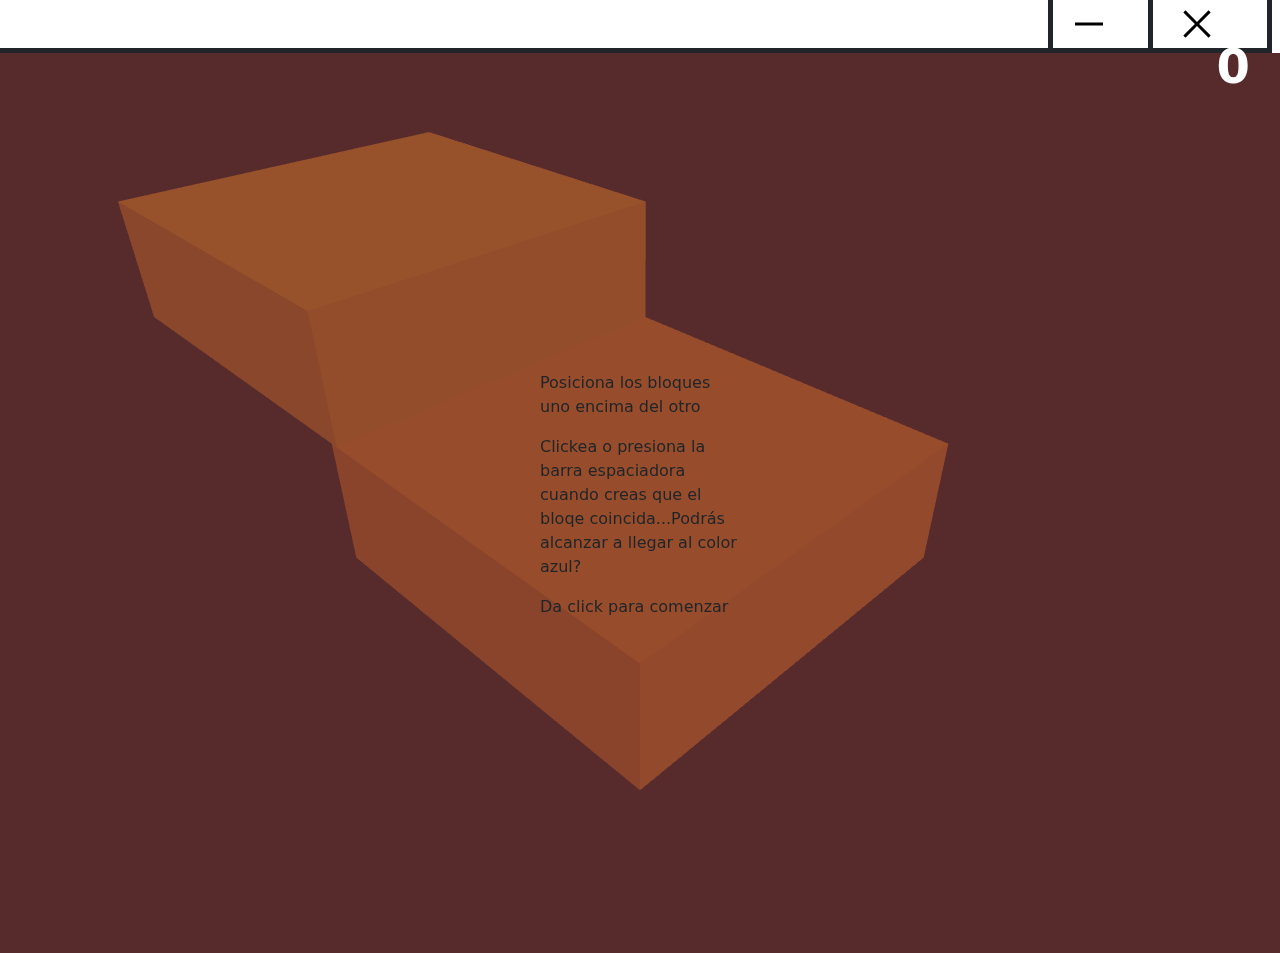
<file: PROYECTO-FINAL-PROGRAMACIÓN/contenedores/BLOQUES/index.html>
<!DOCTYPE html>
<html lang="es">
<head>
    <meta charset="UTF-8">
    <meta http-equiv="X-UA-Compatible" content="IE=edge">
    <meta name="viewport" content="width=device-width, initial-scale=1.0">
    <link rel="stylesheet" href="CSS/estilos.css">
    <title>CUBOS</title>
    <link rel="stylesheet" href="/css/bootstrap.min.css">
    <link rel="stylesheet" href="/css/estilos.css">
</head>
<body id="Cubos_pagina">
  <div class="row justify-content-end navegador caja me-2 border-bottom border-end border-5 border-dark">
    <div class="col-1">

    </div>
    <div class="col-1 caja me-2 border-start border-end border-5 border-dark">
        <a href="/index.html">
            <img src="/img/Recursos_icons/remove_FILL0_wght400_GRAD0_opsz48.svg" class="img-fluid" alt="">
        </a>
    </div>
    <div class="col-1">
            <a href="/index.html">
                <img src="/img/Recursos_icons/close_FILL0_wght400_GRAD0_opsz48.svg" class="img-fluid im" alt="Boton_Salida">
            </a>
    </div>
</div>

    <div id="instructions">
        <div class="content">
          <p>Posiciona los bloques uno encima del otro</p>
          <p>Clickea o presiona la barra espaciadora cuando creas que el bloqe coincida...Podrás alcanzar a llegar al color azul?</p>
          <p>Da click para comenzar</p>
        </div>
      </div>
      <div id="results">
        <div class="content">
          <p>El bloque cayó!...perdiste</p>
          <p>Presiona R para volver a comenzar</p>
          
        </div>
      </div>
      <div id="score">0</div>
      
    <script src="/js/bootstrap.bundle.min.js"></script>
    <script src="JS/three.js"></script>
    <script src="JS/cannon.min.js"></script>
    <script src="JS/java.js"></script>
</body>
</html>
</file>
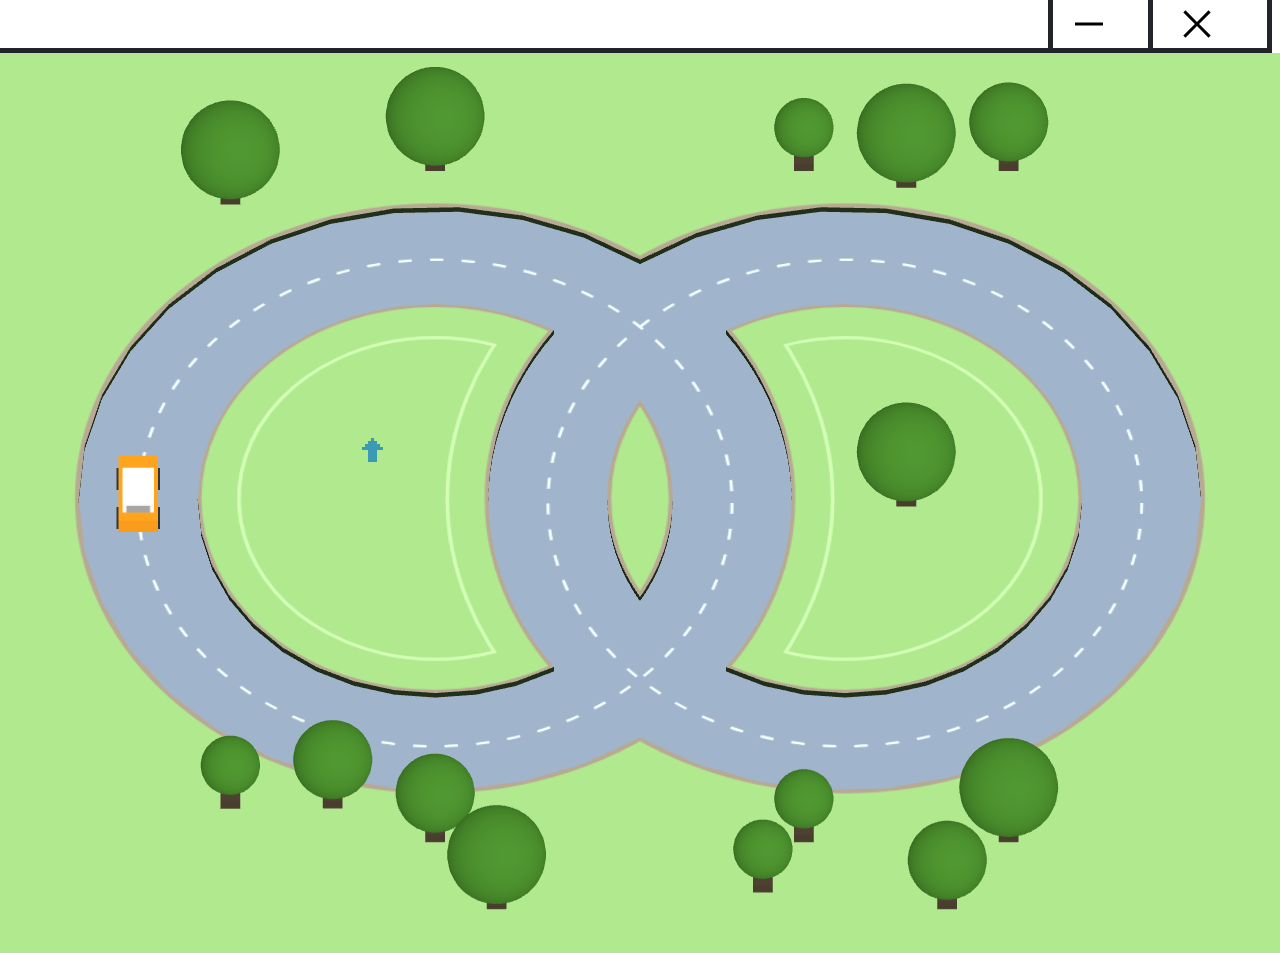
<file: PROYECTO-FINAL-PROGRAMACIÓN/contenedores/CARROS/index.html>
<!DOCTYPE html>
<html lang="es">

<head>
    <meta charset="UTF-8">
    <meta http-equiv="X-UA-Compatible" content="IE=edge">
    <meta name="viewport" content="width=device-width, initial-scale=1.0">
    <link rel="stylesheet" href="CSS/estilos.css">
    <title>Document</title>
    <link rel="stylesheet" href="/css/bootstrap.min.css">
    <link rel="stylesheet" href="/css/estilos.css">
</head>

<body id="carro_pagina">
    <div class="row justify-content-end navegador caja me-2 border-bottom border-end border-5 border-dark">
        <div class="col-1">

        </div>
        <div class="col-1 caja me-2 border-start border-end border-5 border-dark">
            <a href="/index.html">
                <img src="/img/Recursos_icons/remove_FILL0_wght400_GRAD0_opsz48.svg" class="img-fluid" alt="">
            </a>
        </div>
        <div class="col-1">
                <a href="/index.html">
                    <img src="/img/Recursos_icons/close_FILL0_wght400_GRAD0_opsz48.svg" class="img-fluid im" alt="Boton_Salida">
                </a>
        </div>
    </div>
    <div id="score">↑</div>

    <div id="controls">
        <div id="buttons">
            <button id="accelerate">
                <svg width="30" height="30" viewBox="0 0 10 10">
                    <g transform="rotate(0, 5,5)">
                        <path d="M5,4 L7,6 L3,6 L5,4" />
                    </g>
                </svg>
            </button>
            <button id="decelerate">
                <svg width="30" height="30" viewBox="0 0 10 10">
                    <g transform="rotate(180, 5,5)">
                        <path d="M5,4 L7,6 L3,6 L5,4" />
                    </g>
                </svg>
            </button>
        </div>
        <div id="instructions">
            Presiona flecha arriba para acelerar y flecha abajo para reducir la velocidad
        </div>
    </div>

    <div id="results">
        <div class="content">
            <h1>Chocaste con otro carro</h1>
            <p>Presiona R para volver a comenzar</p>
        </div>
    </div>

    <a id="youtube-main" class="youtube" target="_blank" href="https://youtu.be/JhgBwJn1bQw">
        <span>Learn Three.js</span>
    </a>

    <script src="/js/bootstrap.bundle.min.js"></script>
    <script src="JS/three.js"></script>
    <script src="JS/java.js"></script>
</body>

</html>
</file>
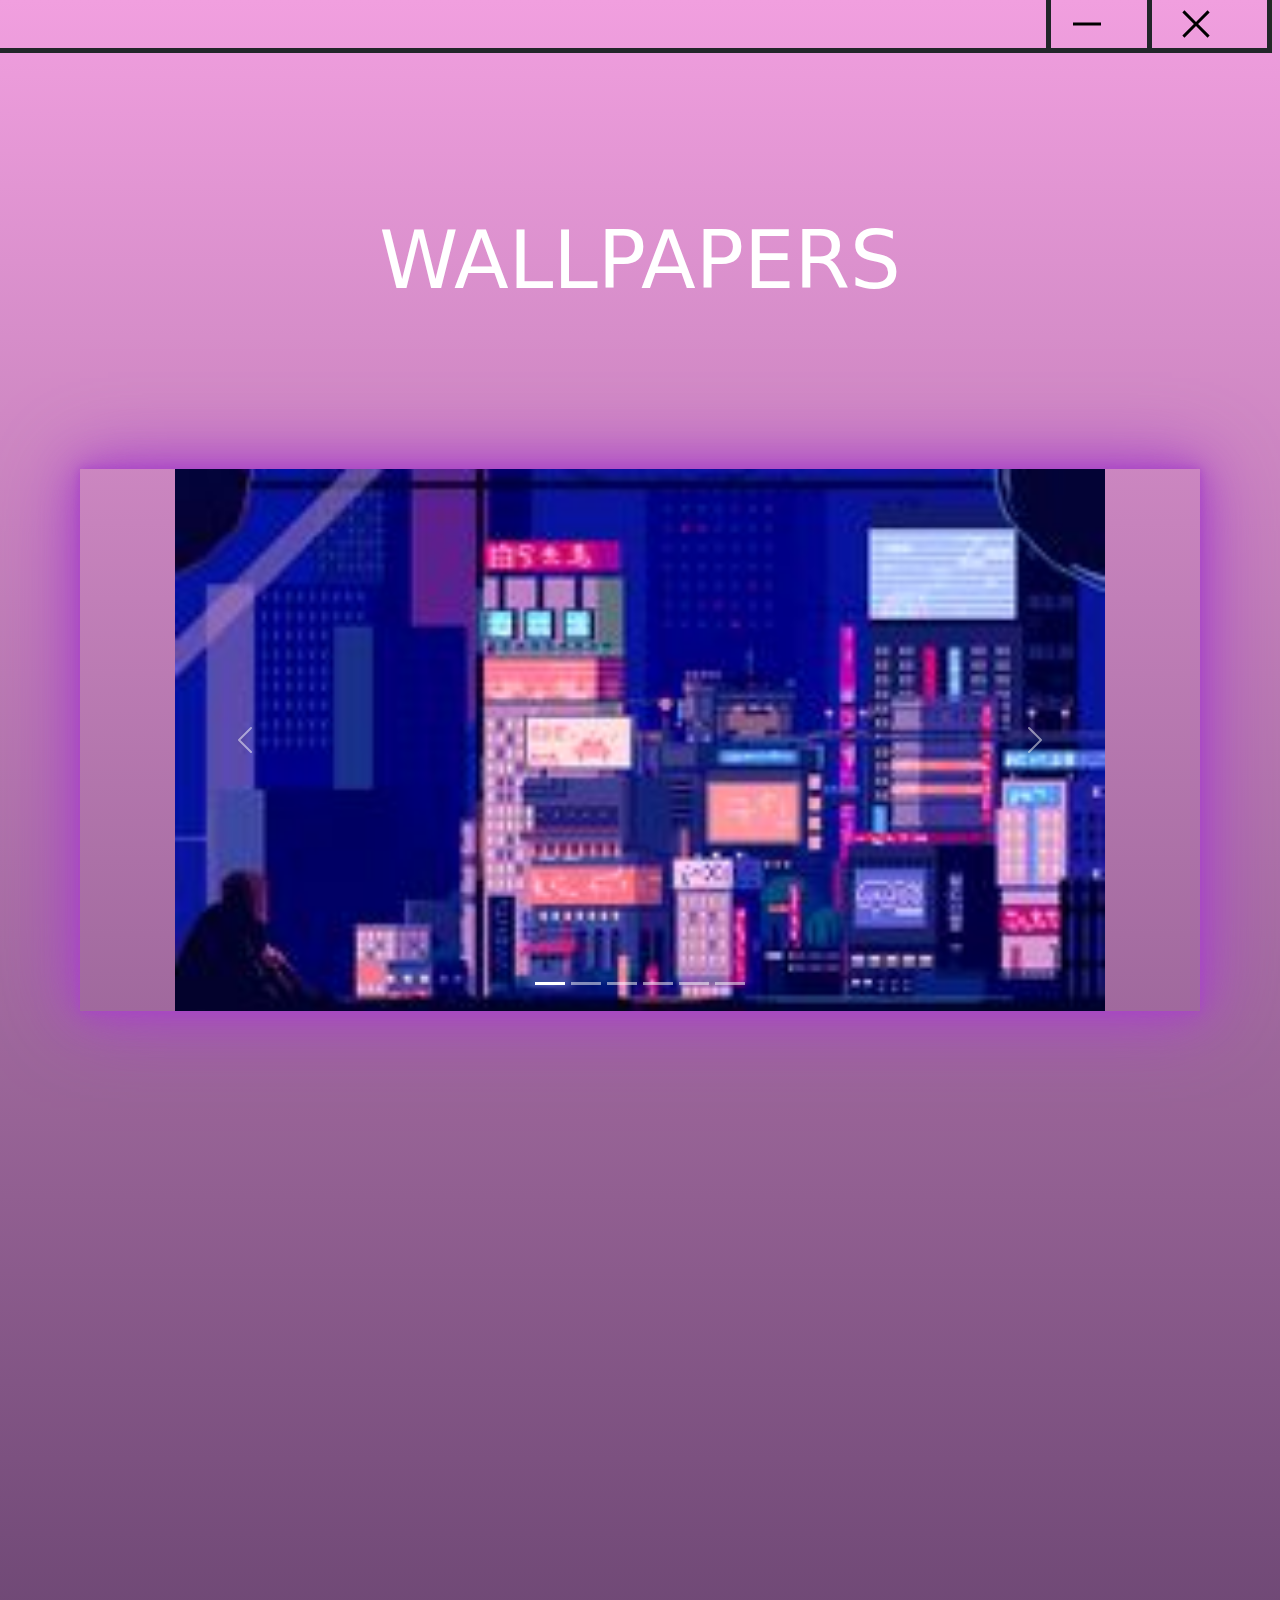
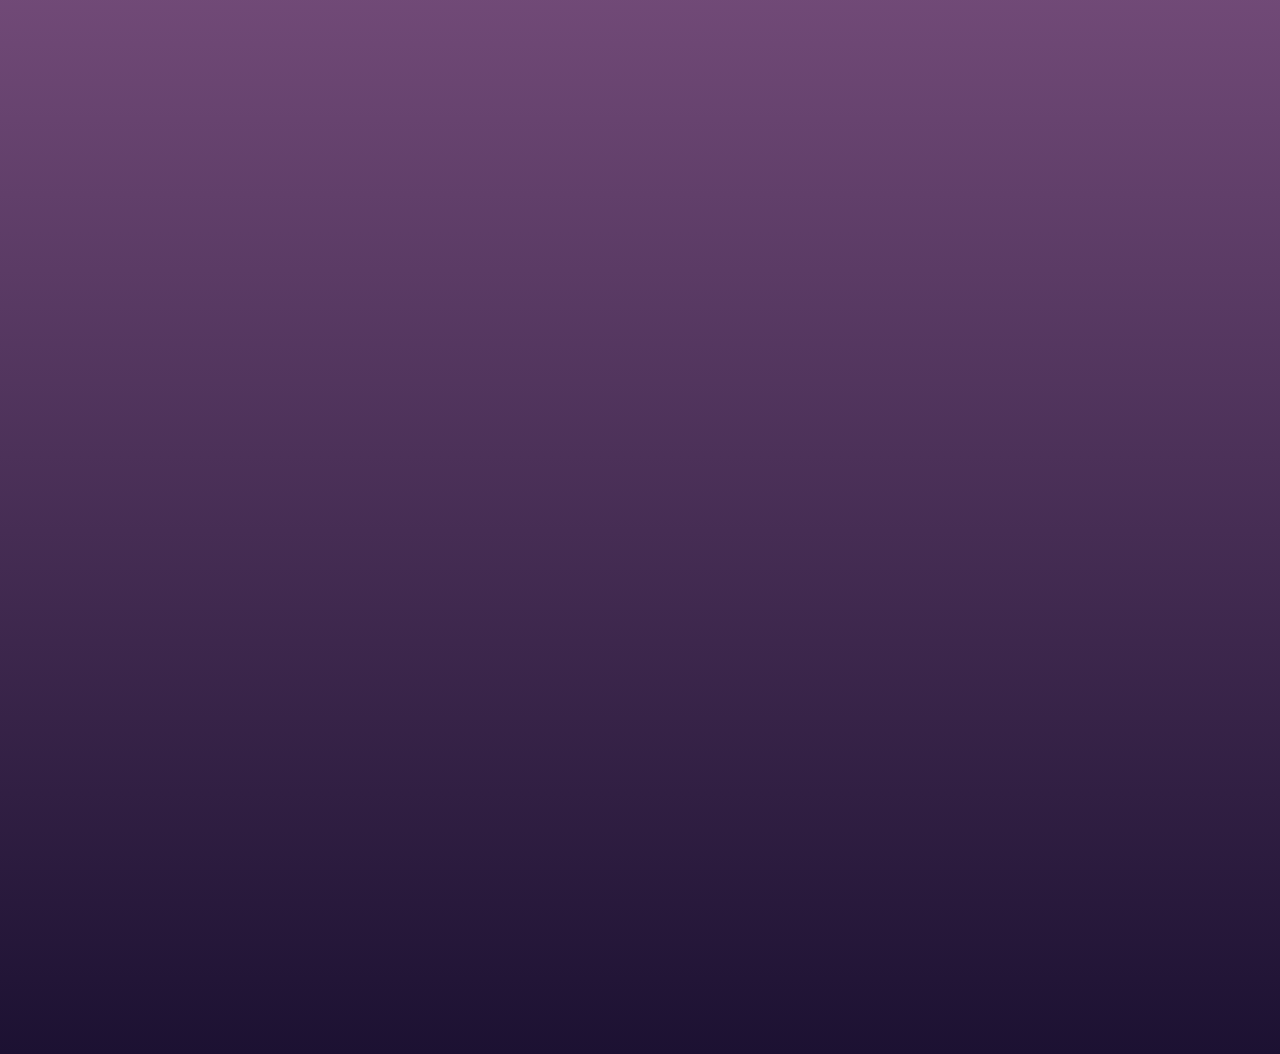
<file: Ilustracion.html>
<!DOCTYPE html>
<html lang="en">
<head>
    <meta charset="UTF-8">
    <meta http-equiv="X-UA-Compatible" content="IE=edge">
    <meta name="viewport" content="width=device-width, initial-scale=1.0">
    <title>Ilustracion</title>
    <link rel="stylesheet" href="/css/bootstrap.min.css">
    <link rel="stylesheet" href="/css/estilos.css">
    <script src="/js/scrollreveal.js"></script>
</head>
<body id="Ilustracion_pagina">
    <header class="cotainer_ilustracion">
        <div class="row justify-content-end navegador_ilustracion caja me-2 border-bottom border-end border-5 border-dark">
            <div class="col-1">
    
            </div>
            <div class="col-1 caja me-2 border-start border-end border-5 border-dark">
                <a href="/index.html">
                    <img src="/img/Recursos_icons/remove_FILL0_wght400_GRAD0_opsz48.svg" class="img-fluid" alt="">
                </a>
            </div>
            <div class="col-1">
                    <a href="/index.html">
                        <img src="/img/Recursos_icons/close_FILL0_wght400_GRAD0_opsz48.svg" class="img-fluid im" alt="Boton_Salida">
                    </a>
            </div>
        </div>
    </header>
    <section class="Titulo_ilustraciones">
      <h2 class="text-center display-1">WALLPAPERS</h2>
    </section>
    <section class="Seccion_ilustraciones">
      <!-- Carrusel -->
      <div class="row justify-content-sm-center justify-content-md-around justify-content-lg-around">
        <div class="col-12 col-sm-10 col-md-10 col-lg-10">
          <div id="carousel_ilustraciones" class="carousel slide" data-bs-ride="carousel">
            <ol class="carousel-indicators">
              <li data-bs-target="#carousel_ilustraciones" data-bs-slide-to="0" class="active" aria-current="true" aria-label="First slide"></li>
              <li data-bs-target="#carousel_ilustraciones" data-bs-slide-to="1" aria-label="Second slide"></li>
              <li data-bs-target="#carousel_ilustraciones" data-bs-slide-to="2" aria-label="Third slide"></li>
              <li data-bs-target="#carousel_ilustraciones" data-bs-slide-to="3" aria-label="Four slide"></li>
              <li data-bs-target="#carousel_ilustraciones" data-bs-slide-to="4" aria-label="Five slide"></li>
              <li data-bs-target="#carousel_ilustraciones" data-bs-slide-to="5" aria-label="Six slide"></li>
            </ol>
            <div class="carousel-inner" role="listbox">
              <div class="carousel-item active">
                <img src="/img/Recirsos_pixelart/1.jpg" class="w-100 d-block" alt="First slide">
              </div>
              <div class="carousel-item">
                <img src="/img/Recirsos_pixelart/185087718.webp" class="w-100 d-block" alt="Second slide">
              </div>
              <div class="carousel-item">
                <img src="/img/Recirsos_pixelart/2.jpg" class="w-100 d-block" alt="Third slide">
              </div>
              <div class="carousel-item">
                <img src="/img/Recirsos_pixelart/3.jpg" class="w-100 d-block" alt="Four slide">
              </div>
              <div class="carousel-item">
                <img src="/img/Recirsos_pixelart/360_F_513537371_Bufif8obn8wgz3uyons2o3oyinw1tiia.jpg" class="w-100 d-block" alt="Five slide">
              </div>
              <div class="carousel-item">
                <img src="/img/Recirsos_pixelart/200360705-Street-In-A-Cyberpunk-City-Space-Wallpaper-Scene-Of-A-Futuristic-City-In-Pixel-Art-Fashion-1980s.webp" class="w-100 d-block" alt="Six slide">
              </div>
            </div>
            <button class="carousel-control-prev" type="button" data-bs-target="#carousel_ilustraciones" data-bs-slide="prev">
              <span class="carousel-control-prev-icon" aria-hidden="true"></span>
              <span class="visually-hidden">Previous</span>
            </button>
            <button class="carousel-control-next" type="button" data-bs-target="#carousel_ilustraciones" data-bs-slide="next">
              <span class="carousel-control-next-icon" aria-hidden="true"></span>
              <span class="visually-hidden">Next</span>
              </button>
          </div>
        </div>
      </div>
    </section>
    <section class="Texto_ilustraciones">
      <p class="text-center fs-1">Estos son algunos de nuestros trabajos, que puedes descagar de forma gratitua si es de tu agrado</p>
    </section>
    <section class="Cartas_ilustraciones">
      <!-- imagenes en columnas 1 -->
      <div class="row justify-content-sm-center justify-content-md-around justify-content-lg-around">
        <!-- 1°carta -->
        <div class="col-12 col-sm-10 col-md-6 col-lg-3 carta_1">
          <div class="row justify-content-sm-center justify-content-md-around justify-content-lg-around">
            <div class="col-12 col-sm-10 col-md-10 col-lg-10">
              <div class="card">
                <img src="/img/Recirsos_pixelart/uno.png" alt="">
              </div>
            </div>
          </div>
          <div class="row justify-content-sm-center justify-content-md-around justify-content-lg-around">
            <div class="col-12 col-sm-10 col-md-6 col-lg-3">
              <p class="fs-5 text-center text-fluid">Haz click en la imagen  si desea descargarla</p>
            </div>
          </div>
        </div>
        <!-- 2° Carta -->
        <div class="col-12 col-sm-10 col-md-6 col-lg-3 carta_2">
          <div class="row justify-content-sm-center justify-content-md-around justify-content-lg-around">
            <div class="col-12 col-sm-10 col-md-10 col-lg-10">
              <div class="card">
                <img src="/img/Recirsos_pixelart/dos.png" alt="">
              </div>
            </div>
          </div>
          <div class="row justify-content-sm-center justify-content-md-around justify-content-lg-around">
            <div class="col-12 col-sm-10 col-md-10 col-lg-10">
              <p class="fs-2 text-center">Haz click en la imagen si desea descargarla</p>
            </div>
          </div>
        </div>
        <!-- 3° Carta -->
        <div class="col-12 col-sm-10 col-md-6 col-lg-3 carta_3">
          <div class="row justify-content-sm-center justify-content-md-around justify-content-lg-around">
            <div class="col-12 col-sm-10 col-md-10 col-lg-10">
              <div class="card">
                <img src="/img/Recirsos_pixelart/tres.jpg" alt="">
              </div>
            </div>
          </div>
          <div class="row justify-content-sm-center justify-content-md-around justify-content-lg-around">
            <div class="col-12 col-sm-10 col-md-10 col-lg-10">
              <p class="fs-2 text-center">Haz click en la imagen si desea descargarla</p>
            </div>
          </div>
        </div>
      </div>
      <!-- imagenes en columnas 2 -->
      <div class="row justify-content-sm-center justify-content-md-around justify-content-lg-around">
        <!-- 4° Carta -->
        <div class="col-12 col-sm-10 col-md-6 col-lg-3 carta_1">
          <div class="row justify-content-sm-center justify-content-md-around justify-content-lg-around">
            <div class="col-12 col-sm-10 col-md-10 col-lg-10">
              <div class="card">
                <img src="/img/Recirsos_pixelart/cuatro.jpg" alt="">
              </div>
            </div>
          </div>
          <div class="row justify-content-sm-center justify-content-md-around justify-content-lg-around">
            <div class="col-12 col-sm-10 col-md-10 col-lg-10">
              <p class="fs-2 text-center">Haz click en la imagen si desea descargarla</p>
            </div>
          </div>
        </div>
        <!-- 5° Carta -->
        <div class="col-12 col-sm-10 col-md-6 col-lg-3 carta_2">
          <div class="row justify-content-sm-center justify-content-md-around justify-content-lg-around">
            <div class="col-12 col-sm-10 col-md-10 col-lg-10">
              <div class="card">
                <img src="/img/Recirsos_pixelart/cinco.png" alt="">
              </div>
            </div>
          </div>
          <div class="row justify-content-sm-center justify-content-md-around justify-content-lg-around">
            <div class="col-12 col-sm-10 col-md-10 col-lg-10">
              <p class="fs-2 text-center">Haz click en la imagen si desea descargarla</p>
            </div>
          </div>
        </div>
        <!-- 6° Carta -->
        <div class="col-12 col-sm-10 col-md-6 col-lg-3 carta_3">
          <div class="row justify-content-sm-center justify-content-md-around justify-content-lg-around">
            <div class="col-12 col-sm-10 col-md-10 col-lg-10">
              <div class="card">
                <img src="/img/Recirsos_pixelart/seis.jpg" alt="">
              </div>
            </div>
          </div>
          <div class="row justify-content-sm-center justify-content-md-around justify-content-lg-around">
            <div class="col-12 col-sm-10 col-md-10 col-lg-10">
              <p class="fs-2 text-center">Haz click en la imagen si desea descargarla</p>
            </div>
          </div>
        </div>
      </div>
      <!-- imagenes en columnas 3 -->
      <div class="row justify-content-sm-center justify-content-md-around justify-content-lg-around">
        <!-- 7° Carta -->
        <div class="col-12 col-sm-10 col-md-6 col-lg-3 carta_1">
          <div class="row justify-content-sm-center justify-content-md-around justify-content-lg-around">
            <div class="col-12 col-sm-10 col-md-10 col-lg-10">
              <div class="card">
                <img src="/img/Recirsos_pixelart/siete.jpg" alt="">
              </div>
            </div>
          </div>
          <div class="row justify-content-sm-center justify-content-md-around justify-content-lg-around">
            <div class="col-12 col-sm-10 col-md-10 col-lg-10">
              <p class="fs-2 text-center">Haz click en la imagen si desea descargarla</p>
            </div>
          </div>
        </div>
        <!-- 8° Carta -->
        <div class="col-12 col-sm-10 col-md-6 col-lg-3 carta_2">
          <div class="row justify-content-sm-center justify-content-md-around justify-content-lg-around">
            <div class="col-12 col-sm-10 col-md-10 col-lg-10">
              <div class="card">
                <img src="/img/Recirsos_pixelart/ocho.png" alt="">
              </div>
            </div>
          </div>
          <div class="row justify-content-sm-center justify-content-md-around justify-content-lg-around">
            <div class="col-12 col-sm-10 col-md-10 col-lg-10">
              <p class="fs-2 text-center">Haz click en la imagen si desea descargarla</p>
            </div>
          </div>
        </div>
        <!-- 9° Carta -->
        <div class="col-12 col-sm-10 col-md-6 col-lg-3 carta_3">
          <div class="row justify-content-sm-center justify-content-md-around justify-content-lg-around">
            <div class="col-12 col-sm-10 col-md-10 col-lg-10">
              <div class="card">
                <img src="/img/Recirsos_pixelart/Cyberpunk-Pixel-Art-A6qkb5unhx5ioctb.jpg" alt="">
              </div>
            </div>
          </div>
          <div class="row justify-content-sm-center justify-content-md-around justify-content-lg-around">
            <div class="col-12 col-sm-10 col-md-10 col-lg-10">
              <p class="fs-2 text-center">Haz click en la imagen si desea descargarla</p>
            </div>
          </div>
        </div>
      </div>
    </section>
    <script src="/js/bootstrap.bundle.min.js"></script>
    <script src="/js/ilustracion.js"></script>
</body>
</html>
</file>
<file: PROYECTO-FINAL-PROGRAMACIÓN/contenedores/BLOQUES/CSS/estilos.css>
@import url("https://fonts.googleapis.com/css2?family=Montserrat:wght@900&display=swap");

body {
  margin: 0;
  color: white;
  font-family: "Segoe UI", Tahoma, Geneva, Verdana, sans-serif;
  cursor: pointer;
}

#instructions {
  display: none;
}

#results,
body:hover #instructions {
  position: absolute;
  display: flex;
  align-items: center;
  justify-content: center;
  height: 100%;
  width: 100%;
  background-color: rgba(116, 57, 57, 0.75);
}

a:visited {
  color: inherit;
}

#results {
  display: none;
  cursor: default;
}

#results .content,
#instructions .content {
  max-width: 300px;
  padding: 50px;
  border-radius: 20px;
}

#score {
  position: absolute;
  color: white;
  font-size: 3em;
  font-weight: bold;
  top: 30px;
  right: 30px;
}

#skillshare,
#skillshare-card {
  display: none;
  color: black;
}

@media (min-height: 425px) {
  #skillshare {
    z-index: 50;
    width: 100px;
    height: 70px;
    position: fixed;
    bottom: 20px;
    transform: scale(0.8);
    transition: transform 0.5s;
  }

  #skillshare {
    display: block;
    left: 20px;
    color: white;
    font-size: 1.8em;
    font-weight: extra-bold;
    font-family: "Montserrat", sans-serif;
    text-decoration: none;
  }

  #skillshare:hover,
  #skillshare:focus {
    transform: scale(0.9);
    color: #002333;
  }

  #skillshare:hover + #skillshare-card {
    z-index: 49;
    display: block;
    position: fixed;
    bottom: 12px;
    width: 300px;
    background-color: white;
  }

  #skillshare:hover + #skillshare-card {
    left: 10px;
    padding: 25px 25px 25px 130px;
  }
}
</file>
<file: css/estilos.css>
/* Index */
#Home{
    background-image: url(/img/Recirsos_pixelart/970544-Cyber-Science-Fiction-Digital-Art-Concept-Art-Cyberpunk.jpg);
    background-repeat: no-repeat;
    background-size: cover;
}

main{
    margin-top: 2rem;
}


.btn-outline{
    background-color: transparent;
}

.btn-outline:hover{
    background: rgb(74,133,181);
    background: -moz-linear-gradient(90deg, rgba(74,133,181,1) 25%, rgba(115,88,88,1) 100%);
    background: -webkit-linear-gradient(90deg, rgba(74,133,181,1) 25%, rgba(115,88,88,1) 100%);
    background: linear-gradient(90deg, rgba(74,133,181,1) 25%, rgba(115,88,88,1) 100%);
    filter: progid:DXImageTransform.Microsoft.gradient(startColorstr="#4a85b5",endColorstr="#735858",GradientType=1);
}


.btn_index p{
    background: #2F1661;
    box-shadow: 0 0 10px #a945c7, 0 0 40px #a945c7, 0 0 80px #a945c7 ;
    border-radius: 5px;
    color: #fff;
}


.card{
    background: #2F1661;
    box-shadow: 0 0 10px #a945c7, 0 0 40px #a945c7, 0 0 80px #a945c7 ;
    position: sticky;
    top: 0rem;
    color: #fff;
    padding: 2rem 2rem 3rem 2rem;
    
}

/* .carousel-inner{
    background-color: #fff;
    border-radius: 5px;
    padding: 1rem;
} */

.navbar{
    background-color: black;
}

.text-icon{
    color: #fff;
}

/* Modales */

.Presentacion{
    margin: 0;
    padding: 0;
    margin-bottom: 1rem;
} 

.imgen_icono_1 {
	-webkit-animation: heartbeat 1.5s ease-in-out infinite both;
	        animation: heartbeat 1.5s ease-in-out infinite both;
}

.imgen_icono_2 {
	-webkit-animation: heartbeat 1.5s ease-in-out infinite both;
	        animation: heartbeat 1.5s ease-in-out infinite both;
}

.imgen_icono_3 {
	-webkit-animation: heartbeat 1.5s ease-in-out infinite both;
	        animation: heartbeat 1.5s ease-in-out infinite both;
}

.imgen_icono_4 {
	-webkit-animation: heartbeat 1.5s ease-in-out infinite both;
	        animation: heartbeat 1.5s ease-in-out infinite both;
}

.imgen_icono_5 {
	-webkit-animation: heartbeat 1.5s ease-in-out infinite both;
	        animation: heartbeat 1.5s ease-in-out infinite both;
}

/* Navegador */

.navegador{
    background-color: #fff;
    margin: 0;
    padding: 0;
}

/* Presentacion_pagina */

#Presentacion_pagina{
    background-color: #000;
    color: #fff;
    text-align: justify;
}

.Paralax{
    position: relative;
    width: 100%;
    min-height: 100vh;
    display: flex;
    justify-content: center;
    align-items: center;
    z-index: 1000;
    overflow: hidden;
}

.Paralax img{
    position: absolute;
    top: 0;
    left: 0;
    width: 100%;
    height: 100vh;
    object-fit: cover;
    pointer-events: none;
}

.Paralax #slogan{
    position: absolute;
    color: #fff;
    text-align: center;
    line-height: 0.8em;
    white-space: nowrap;
    transform: translateY(-10rem);
    transform: translateX(-10rem);
    margin-left: 10vw;   
}

.Paralax #slogan_2{
    position: absolute;
    color: #fff;
    text-align: center;
    line-height: 0.8em;
    white-space: nowrap;
    transform: translateY(-10rem);
    transform: translateX(-10rem);
    margin-left: 10vw;   
}

.Paralax #slogan_3{
    position: absolute;
    color: #fff;
    text-align: center;
    line-height: 0.8em;
    white-space: nowrap;
    transform: translateY(-10rem);
    transform: translateX(-10rem);
    margin-left: 10vw;   
}


.Paralax .Titulo_paralax {
	-webkit-animation: tracking-in-contract-bck-bottom 1s cubic-bezier(0.215, 0.610, 0.355, 1.000) both;
	        animation: tracking-in-contract-bck-bottom 1s cubic-bezier(0.215, 0.610, 0.355, 1.000) both;
}

.Paralax #Montania_2{
    transform: translateY(200px);
}


/* .contenido_preferencias{
    background: rgb(241,159,223);
    background: linear-gradient(180deg, rgba(241,159,223,1) 0%, rgba(255,255,255,1) 100%);
} */

.contenido_preferencias{
    background: rgb(241,159,223);
    background: linear-gradient(180deg, rgba(241,159,223,1) 0%, rgba(47,22,97,1) 100%);
}

.mensaje_presentacion{
    padding: 10rem;
}

.texto_presentacion{
    padding: 5rem;
}

.video_preferencias{
    border-radius: 1.5rem;
    box-shadow: 0 0 10px #a945c7, 0 0 40px #a945c7, 0 0 80px #a945c7 ;
    margin: 1.5rem;
    padding: 1rem;
}

/* Ilustracion_pagina */

#Ilustracion_pagina{
    background: rgb(241,159,223);
    background: linear-gradient(180deg, rgba(241,159,223,1) 0%, rgba(28,17,50,1) 100%);
}

.navegador_ilustracion{
    position: sticky;
    top: 0;
}

.Titulo_ilustraciones{
    color: #fff;
    margin-top: 10rem;
}

.Seccion_ilustraciones{
    margin: 10rem 5rem 10rem 5rem;
    box-shadow: 0 0 10px #a945c7, 0 0 40px #a945c7, 0 0 80px #a945c7 ;
}

.Texto_ilustraciones{
    color: #fff;
    margin-bottom: 10rem;
}

.card{
    padding: 1rem;
}

.Cartas_ilustraciones{
    color: #fff;
}

.carta_1{
    -webkit-animation: heartbeat 1.5s ease-in-out infinite both;
	animation: heartbeat 1.5s ease-in-out infinite both;
}

.carta_2{
    -webkit-animation: heartbeat 1.5s ease-in-out infinite both;
	animation: heartbeat 1.5s ease-in-out infinite both;
}

.carta_3{
    -webkit-animation: heartbeat 1.5s ease-in-out infinite both;
	animation: heartbeat 1.5s ease-in-out infinite both;
}

/* Key frames */

/* ----------------------------------------------
 * Generated by Animista on 2023-6-6 17:13:49
 * Licensed under FreeBSD License.
 * See http://animista.net/license for more info. 
 * w: http://animista.net, t: @cssanimista
 * ---------------------------------------------- */

/**
 * ----------------------------------------
 * animation heartbeat
 * ----------------------------------------
 */
 @-webkit-keyframes heartbeat {
    from {
      -webkit-transform: scale(1);
              transform: scale(1);
      -webkit-transform-origin: center center;
              transform-origin: center center;
      -webkit-animation-timing-function: ease-out;
              animation-timing-function: ease-out;
    }
    10% {
      -webkit-transform: scale(0.91);
              transform: scale(0.91);
      -webkit-animation-timing-function: ease-in;
              animation-timing-function: ease-in;
    }
    17% {
      -webkit-transform: scale(0.98);
              transform: scale(0.98);
      -webkit-animation-timing-function: ease-out;
              animation-timing-function: ease-out;
    }
    33% {
      -webkit-transform: scale(0.87);
              transform: scale(0.87);
      -webkit-animation-timing-function: ease-in;
              animation-timing-function: ease-in;
    }
    45% {
      -webkit-transform: scale(1);
              transform: scale(1);
      -webkit-animation-timing-function: ease-out;
              animation-timing-function: ease-out;
    }
  }
  @keyframes heartbeat {
    from {
      -webkit-transform: scale(1);
              transform: scale(1);
      -webkit-transform-origin: center center;
              transform-origin: center center;
      -webkit-animation-timing-function: ease-out;
              animation-timing-function: ease-out;
    }
    10% {
      -webkit-transform: scale(0.91);
              transform: scale(0.91);
      -webkit-animation-timing-function: ease-in;
              animation-timing-function: ease-in;
    }
    17% {
      -webkit-transform: scale(0.98);
              transform: scale(0.98);
      -webkit-animation-timing-function: ease-out;
              animation-timing-function: ease-out;
    }
    33% {
      -webkit-transform: scale(0.87);
              transform: scale(0.87);
      -webkit-animation-timing-function: ease-in;
              animation-timing-function: ease-in;
    }
    45% {
      -webkit-transform: scale(1);
              transform: scale(1);
      -webkit-animation-timing-function: ease-out;
              animation-timing-function: ease-out;
    }
  }

  @-webkit-keyframes tracking-in-contract-bck-bottom {
    0% {
      letter-spacing: 1em;
      -webkit-transform: translateZ(400px) translateY(300px);
              transform: translateZ(400px) translateY(300px);
      opacity: 0;
    }
    40% {
      opacity: 0.6;
    }
    100% {
      -webkit-transform: translateZ(0) translateY(0);
              transform: translateZ(0) translateY(0);
      opacity: 1;
    }
  }
  @keyframes tracking-in-contract-bck-bottom {
    0% {
      letter-spacing: 1em;
      -webkit-transform: translateZ(400px) translateY(300px);
              transform: translateZ(400px) translateY(300px);
      opacity: 0;
    }
    40% {
      opacity: 0.6;
    }
    100% {
      -webkit-transform: translateZ(0) translateY(0);
              transform: translateZ(0) translateY(0);
      opacity: 1;
    }
  }

  @media (max-width: 1080px){
    .Paralax #slogan{
        position: absolute;
        color: #fff;
        text-align: center;
        line-height: 0.8em;
        white-space: nowrap;
        transform: translateY(-7px);
        transform: translateX(-7px);
        margin-left: 10vw;   
    }

    .texto_presentacion{
        padding: 2rem;
    }

    /* ilustraciones */

    .Seccion_ilustraciones{
        margin: 5rem;
        box-shadow: 0 0 10px #a945c7, 0 0 40px #a945c7, 0 0 80px #a945c7 ;
    }

   }
   @media (max-width: 420px){

    .Paralax #slogan{
        position: absolute;
        color: #fff;
        text-align: center;
        line-height: 0.8em;
        white-space: nowrap;
        transform: translateY(-1rem);
        transform: translateX(-1rem);
        margin: 10vw;   
    }

    .mensaje_presentacion{
        padding: 3rem 3rem 3rem 3rem;
    }

    .texto_presentacion{
        padding: 3rem;
    }

    /* ilustraciones */

    .Seccion_ilustraciones{
        margin: 1.5rem;
        box-shadow: 0 0 10px #a945c7, 0 0 40px #a945c7, 0 0 80px #a945c7 ;
    }
   }
</file>
<file: PROYECTO-FINAL-PROGRAMACIÓN/contenedores/CARROS/CSS/estilos.css>
@import url("https://fonts.googleapis.com/css?family=Press+Start+2P");

body {
  margin: 0;
  color: rgb(255, 255, 255);
  font-family: "Segoe UI", Tahoma, Geneva, Verdana, sans-serif;
}

button {
  cursor: pointer;
  border-radius: 1rem;
  color: rgb(227, 255, 127);
  box-shadow: 3px 5px 0px 0px rgba(0, 0, 0, 0.75);
}

a,
a:visited {
  color: inherit;
}

#score {
  position: absolute;
  font-family: "Press Start 2P", cursive;
  font-size: 0.9em;
  color: rgb(49, 146, 185);
  transform: translate(-50%, -50%);
  opacity: 0.9;
  max-width: 100px;
  text-align: center;
  line-height: 1.6em;
}

#controls {
  position: absolute;
  bottom: 50px;
  left: 50px;
  display: none;
}

#controls #buttons {
  width: 80px;
  opacity: 0;
  transition: opacity 2s;
}

#controls #instructions {
  margin-left: 20px;
  max-width: 300px;
  background-color: rgba(0, 0, 0, 0.2);
  padding: 20px;
  opacity: 0;
  transition: opacity 2s;
}

#controls button {
  width: 100%;
  height: 40px;
  background-color: white;
  border: 1px solid black;
  margin-bottom: 10px;
}

#results {
  position: absolute;
  align-items: center;
  justify-content: center;
  height: 100%;
  width: 100%;
  background-color: rgba(20, 20, 20, 0.75);
  display: none;
  z-index: 51;
}

#results .content {
  max-width: 350px;
  padding: 50px;
  border-radius: 20px;
}
.content{
  text-align: center;
}
.youtube,
#youtube-card {
  display: none;
  color: black;
}

@media (min-height: 425px) {
  #score {
    font-size: 1.5em;
    max-width: 150px;
  }

  #controls {
    display: flex;
  }
}
</file>
